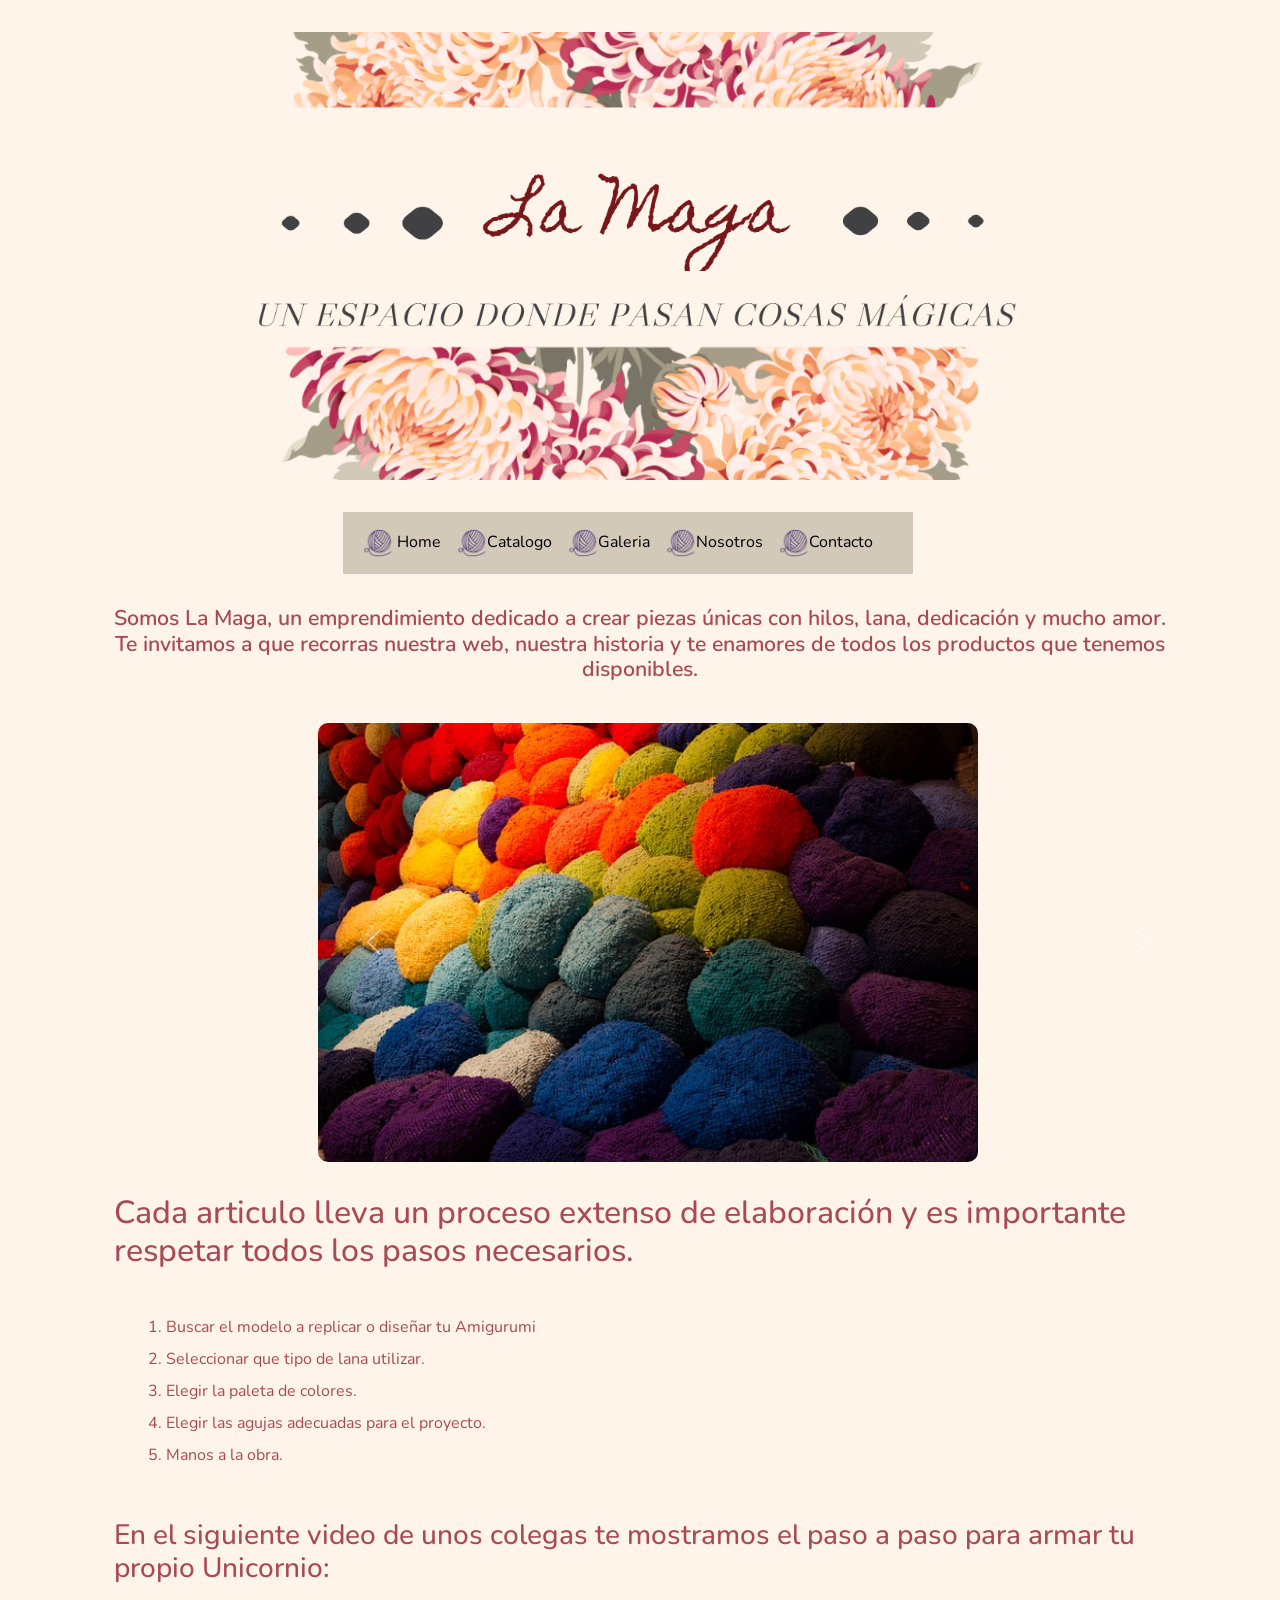
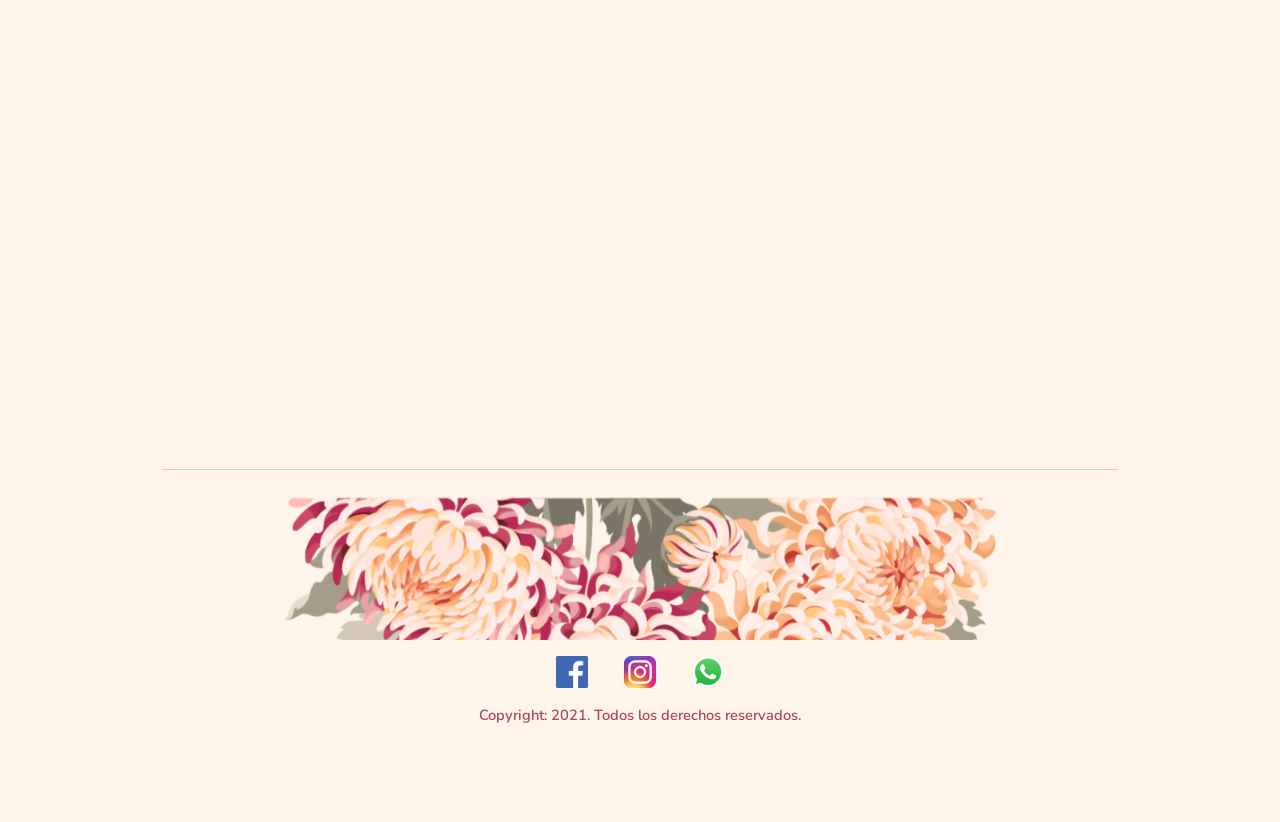
<file: index.html>
<!DOCTYPE html>
<html lang="es">
  <head>
    <meta charset="UTF-8" />
    <meta http-equiv="X-UA-Compatible" content="IE=edge" />
    <meta name="viewport" content="width=device-width, initial-scale=1.0" />
<meta name="keywords" content="amigurumis, lana, tejidos, artesanal, regalos, comics,pokemon, movies, coleccionables, kawaii, tierno"/>
<meta name="description" content="tienda de amigurumis y tejidos online">
<meta property="og:title" content="La Maga Amigurumis">
<meta property="og:description" content="Somos especialistas en la confección de Amigurumis personalizados">
<meta property="og:image" content="imagenes/portada.png">
<link rel="icon" href="imagenes/lana.ico">
<link rel="preconnect" href="https://fonts.googleapis.com" />
    <link rel="preconnect" href="https://fonts.gstatic.com" crossorigin />
    <link
      href="https://fonts.googleapis.com/css2?family=Nunito:ital,wght@0,200;0,300;0,400;0,600;0,700;0,800;0,900;1,200;1,300;1,400;1,600;1,700;1,800;1,900&display=swap"
      rel="stylesheet"/>
    <link rel="preconnect" href="https://fonts.googleapis.com">
<link rel="preconnect" href="https://fonts.gstatic.com" crossorigin>
<link href="https://fonts.googleapis.com/css2?family=MonteCarlo&display=swap" rel="stylesheet">

    <link href="https://cdn.jsdelivr.net/npm/bootstrap@5.0.2/dist/css/bootstrap.min.css" rel="stylesheet" integrity="sha384-EVSTQN3/azprG1Anm3QDgpJLIm9Nao0Yz1ztcQTwFspd3yD65VohhpuuCOmLASjC" crossorigin="anonymous">
    <link rel="stylesheet" href="https://raw.github.com/daneden/animate.css/master/animate.css">
    <link rel="stylesheet" href="css/styles.css" />
    <title>La Maga Amigurumis</title>
  </head>
  <body>

  <div class="container" >

    <div class="row"> 
        <img  class="logo col-12 logo__min" src="imagenes/portada.png" alt="Logo de La Maga" />
      </div>
      
      <div class="row">
        <div class="col-3 col-xs-12"></div>
      <nav class="navbar navbar-expand-lg navbar-light bg-light row  col-6 align-items-center">    
          <button class="navbar-toggler" type="button" data-bs-toggle="collapse" data-bs-target="#navbarNav" aria-controls="navbarNav" aria-expanded="false" aria-label="Toggle navigation">
            <span class="navbar-toggler-icon"></span>
          </button>
          <div class="collapse navbar-collapse" id="navbarNav">
            
            <ul class="navbar-nav">
              <li class="nav-item nav-item__hover">
               
                <a class="nav-link active" aria-current="page" href="index.html"> <img class="lana" src="imagenes/lana.ico" alt="lana">   Home</a>
              </li>
              <li class="nav-item nav-item__hover">
                <a class="nav-link active" aria-current="page" href="html/catalogo.html">  <img class="lana" src="imagenes/lana.ico" alt="lana">Catalogo</a>
              </li> <li class="nav-item nav-item__hover">
                <a class="nav-link active" aria-current="page" href="html/galeria.html">  <img class="lana" src="imagenes/lana.ico" alt="lana">Galeria</a>
              </li> <li class="nav-item nav-item__hover">
                <a class="nav-link active" aria-current="page" href="html/quienessomos.html">  <img class="lana" src="imagenes/lana.ico" alt="lana">Nosotros</a>
              </li>
               <li class="nav-item nav-item__hover">
                <a class="nav-link active" aria-current="page" href="html/contacto.html">  <img class="lana" src="imagenes/lana.ico" alt="lana">Contacto</a>
              </li>
            </ul>
      </nav>
    </div>
      <header class="row"> 
          <h1 class="intro intro__padding">
            Somos La Maga, un emprendimiento dedicado a crear piezas únicas con hilos, lana, dedicación y mucho amor.
             Te invitamos a que recorras nuestra web, nuestra historia y te enamores de todos los productos que tenemos disponibles.
          </h1>
      </header>
    <section class="row section_position">
      <div id="carouselExampleFade" class="carousel slide carousel-fade" data-bs-ride="carousel">
        <div class="carousel-inner">
          <div class="carousel-item active">
            <img  src="imagenes/carousel1.jpg" class="d-block w-75 h-75 carousel__home" alt="lanas y pasatiempos">
          </div>
          <div class="carousel-item">
            <img src="imagenes/carousel2.jpg" class="d-block w-75 h-75 carousel__home" alt="composicion de lana y tejidos">
          </div>
          <div class="carousel-item">
            <img src="imagenes/carousel3.jpg" class="d-block w-75 h-75 carousel__home" alt="lanas importadas">
          </div>
          <div class="carousel-item">
            <img src="imagenes/carousel4.jpg" class="d-block w-75 h-75 carousel__home" alt="lanas importadas">
          </div>
          <div class="carousel-item">
            <img src="imagenes/carousel5.jpg" class="d-block w-75 h-75 carousel__home" alt="lanas importadas">
          </div>
        </div>
        <button class="carousel-control-prev" type="button" data-bs-target="#carouselExampleFade" data-bs-slide="prev">
          <span class="carousel-control-prev-icon" aria-hidden="true"></span>
          <span class="visually-hidden">Previous</span>
        </button>
        <button class="carousel-control-next" type="button" data-bs-target="#carouselExampleFade" data-bs-slide="next">
          <span class="carousel-control-next-icon" aria-hidden="true"></span>
          <span class="visually-hidden">Next</span>
        </button>
      </div>
  </section>

    <div id="youtube">
      <section class="row section__padding">        
          <div>
            <h2 class="h2">
              Cada articulo lleva un proceso extenso de elaboración y es
              importante respetar todos los pasos necesarios.
            </h2>
          </div>
          <div id="listaor">
            <ol>
              <li> Buscar el modelo a replicar o diseñar tu Amigurumi</li>
              <li>Seleccionar que tipo de lana utilizar.</li>
              <li>Elegir la paleta de colores.</li>
              <li>Elegir las agujas adecuadas para el proyecto.</li>
              <li>Manos a la obra.</li>
            </ol>
          </div>
          <div>
            <aside class="row">
              <h3>
                En el siguiente video de unos colegas te mostramos el paso a paso
                para armar tu propio Unicornio:
              </h3>
            </div>
            <div class="row">
              <div class="video">
              <iframe
              
                id="video"
            
                width="460"
                height="315"
                src="https://www.youtube.com/embed/tdktcO8EnSo"
                title="YouTube video player"
                frameborder="0"
                allow="accelerometer; autoplay; clipboard-write; encrypted-media; gyroscope; picture-in-picture"
                allowfullscreen
              ></iframe>
            </div>
            </div>
          </aside>
          </section>
        </div>
      
<div class="footer row">
      <footer>
        <hr>
        <img class="footer-imagen portada__radius" src="imagenes/footer.png" alt="footer">
        <a href="http://facebook.com">
        <img class="redes" src="imagenes/face.png" alt="facebook" /></a>
        <a href="http://instagram.com">
        <img class="redes" src="imagenes/instagram.png" alt="instagram" /></a>
        <a href="https://wa.me/c/5491125611561"> <img class="redes" src="imagenes/whatsapp.png" alt="whatsapp" /></a>
        <p>Copyright: 2021. Todos los derechos reservados.</p>
      </footer>
    </div>
  </div>
    <script src="https://cdn.jsdelivr.net/npm/bootstrap@5.0.2/dist/js/bootstrap.bundle.min.js" integrity="sha384-MrcW6ZMFYlzcLA8Nl+NtUVF0sA7MsXsP1UyJoMp4YLEuNSfAP+JcXn/tWtIaxVXM" crossorigin="anonymous"></script>
<script src="js/archivo.js"></script>  
</body>
</html>
</file>
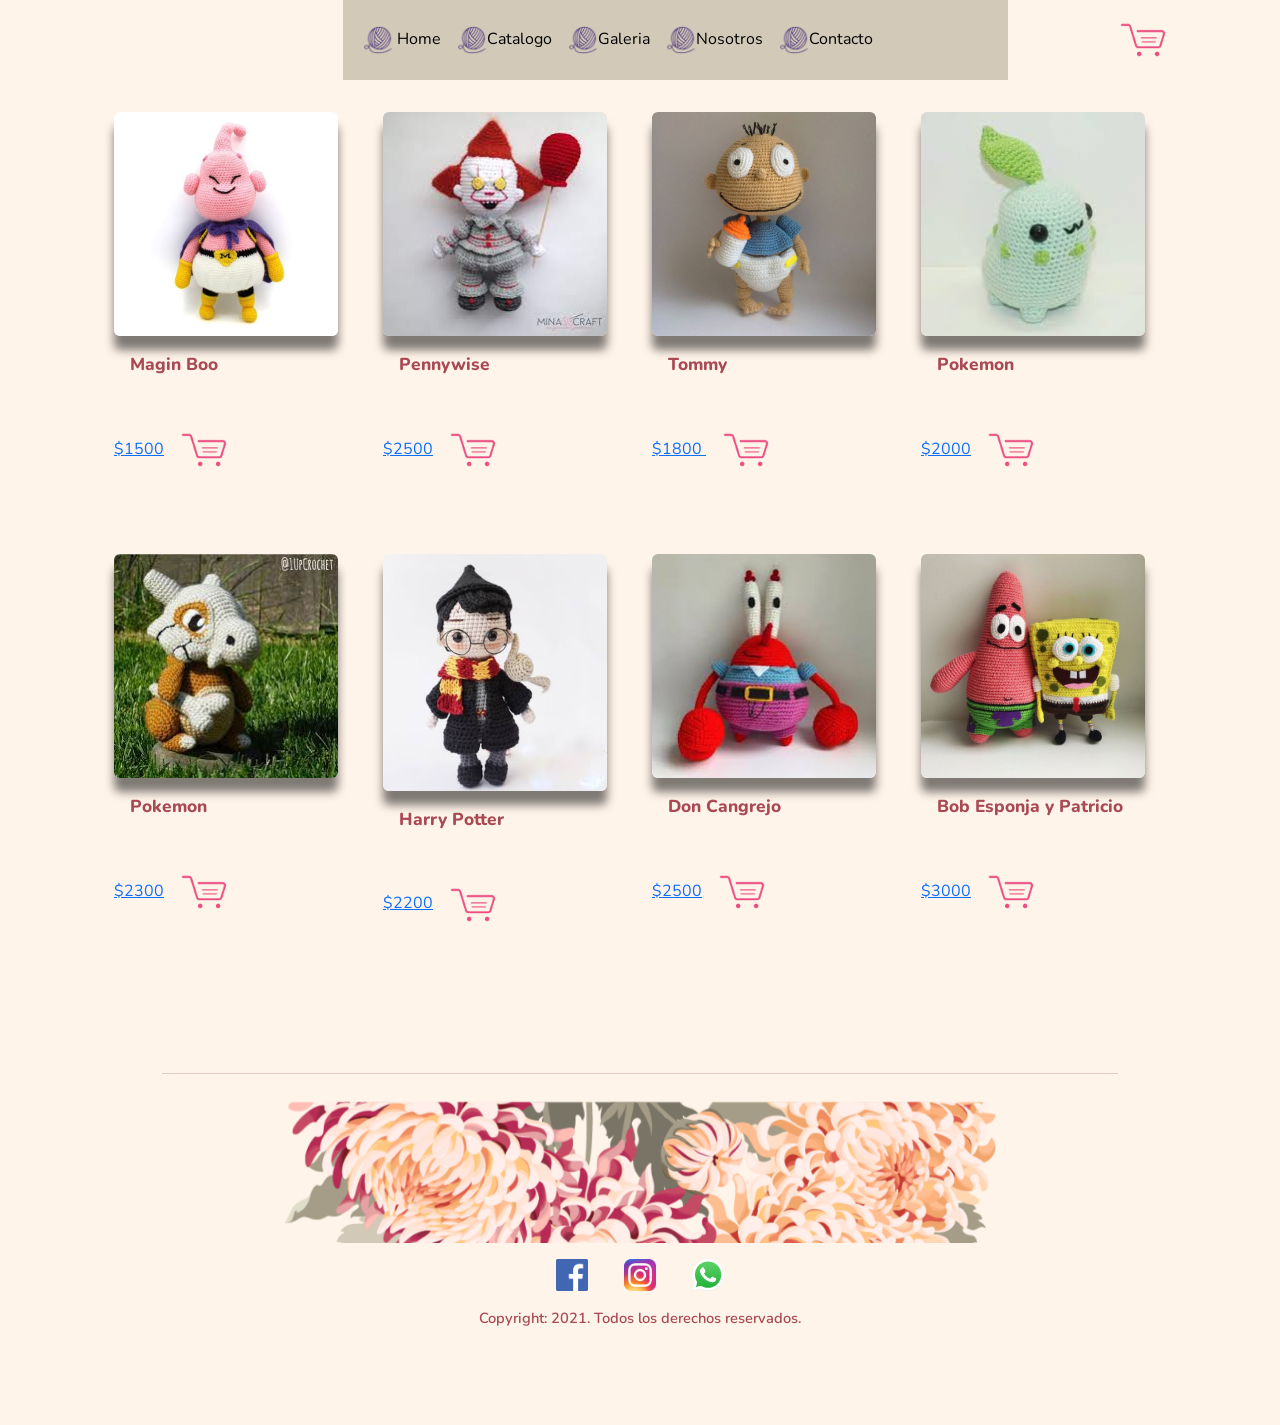
<file: html/catalogo.html>
<!DOCTYPE html>
<html lang="es">
  <head>
    <meta charset="UTF-8" />
    <meta http-equiv="X-UA-Compatible" content="IE=edge" />
    <meta name="viewport" content="width=device-width, initial-scale=1.0" />
    <meta name="keywords" content="amigurumis, lana, tejidos, artesanal, regalos, comics, tierno"/>
<meta name="description" content="tienda de amigurumis y tejidos online">
<meta property="og:title" content="La Maga Amigurumis">
<meta property="og:description" content="Somos especialistas en la confección de Amigurumis personalizados">
<meta property="og:image" content="../imagenes/portada.png">
    <link rel="icon" href="../imagenes/lana.ico">
    <link rel="preconnect" href="https://fonts.googleapis.com" />
    <link rel="preconnect" href="https://fonts.gstatic.com" crossorigin />
    <link
      href="https://fonts.googleapis.com/css2?family=Nunito:ital,wght@0,200;0,300;0,400;0,600;0,700;0,800;0,900;1,200;1,300;1,400;1,600;1,700;1,800;1,900&display=swap"
      rel="stylesheet"
    />
    <link href="https://cdn.jsdelivr.net/npm/bootstrap@5.0.2/dist/css/bootstrap.min.css" rel="stylesheet" integrity="sha384-EVSTQN3/azprG1Anm3QDgpJLIm9Nao0Yz1ztcQTwFspd3yD65VohhpuuCOmLASjC" crossorigin="anonymous">
    <link rel="stylesheet" href="../css/styles.css">
    <title>Catalogo</title>
  </head>

  <body>
    <div class="container">
    <div class="row">
      <div class="col-3"></div>
    <nav class="navbar navbar-expand-lg navbar-light bg-light row  col-7 align-items-center">    
        <button class="navbar-toggler" type="button" data-bs-toggle="collapse" data-bs-target="#navbarNav" aria-controls="navbarNav" aria-expanded="false" aria-label="Toggle navigation">
          <span class="navbar-toggler-icon"></span>
        </button>
        <div class="collapse navbar-collapse" id="navbarNav">
          
          <ul class="navbar-nav">
            <li class="nav-item nav-item__hover">
             
              <a class="nav-link active" aria-current="page" href="../index.html"> <img class="lana" src="../imagenes/lana.ico" alt="lana">   Home</a>
            </li>
            <li class="nav-item nav-item__hover">
              <a class="nav-link active" aria-current="page" href="catalogo.html">  <img class="lana" src="../imagenes/lana.ico" alt="lana">Catalogo</a>
            </li> <li class="nav-item nav-item__hover">
              <a class="nav-link active" aria-current="page" href="galeria.html">  <img class="lana" src="../imagenes/lana.ico" alt="lana">Galeria</a>
            </li> <li class="nav-item nav-item__hover">
              <a class="nav-link active" aria-current="page" href="quienessomos.html">  <img class="lana" src="../imagenes/lana.ico" alt="lana">Nosotros</a>
            </li>
             <li class="nav-item nav-item__hover">
              <a class="nav-link active" aria-current="page" href="contacto.html">  <img class="lana" src="../imagenes/lana.ico" alt="lana">Contacto</a>
            </li>
          </ul>
    </nav>
    
    <div class="col-1"></div>
    <div class="col-1"> <a href="https://mercadopago.com.ar"><img class="carrito" src="../imagenes/carrito.png" alt="carrito de compras"> </div>
    </a></div>
     <div class="row row__padding">
      <div class="col-md-3 col-sm-6 fonts" >
        <img class="imgCatalogo" src="../imagenes/maginboo.jpg" alt="dragonball">
       <p>Magin Boo</p>
        <a href="http://mercadopago.com.ar">$1500<img class="carrito" src="../imagenes/carrito.png" alt="carrito de compras"></a>
      </div>
      <div class="col-md-3 col-sm-6">
        <img class="imgCatalogo" src="../imagenes/pennywise.jpg" alt="payaso">
        <p>Pennywise</p>
        <a href="http://mercadopago.com.ar">$2500<img class="carrito" src="../imagenes/carrito.png" alt="carrito de compras"> </a>
      </div>
      <div class="col-md-3 col-sm-6">
        <img class="imgCatalogo" src="../imagenes/tommy.jpg" alt="rugrats">
        <p>Tommy</p>
        <a href="http://mercadopago.com.ar">$1800 <img class="carrito" src="../imagenes/carrito.png" alt="carrito de compras"> </a>
      </div>
      <div class="col-md-3 col-sm-6">
        <img class="imgCatalogo" src="../imagenes/poke.jpg" alt="pokemon">
        <p> Pokemon</p>
        <a href="http://mercadopago.com.ar">$2000<img class="carrito" src="../imagenes/carrito.png" alt="carrito de compras"></a>
      </div>
    </div>
    <div class="row row__padding">
      <div class="col-md-3 col-sm-6">
        <img class="imgCatalogo" src="../imagenes/pokemon.jpg" alt="pokemon">
        <p>Pokemon</p>
        <a href="http://mercadopago.com.ar">$2300<img class="carrito" src="../imagenes/carrito.png" alt="carrito de compras"></a>
      </div>
      <div class="col-md-3 col-sm-6">
        <img class="imgCatalogo" src="../imagenes/harry.jpg" alt="potter">
        <p>Harry Potter</p>
        <a href="http://mercadopago.com.ar">$2200<img class="carrito" src="../imagenes/carrito.png" alt="carrito de compras"> </a>
              </div>
      <div class="col-md-3 col-sm-6">
        <img class="imgCatalogo" src="../imagenes/cangrejo.jpg" alt="bob">
        <p>Don Cangrejo</p>
        <a href="http://mercadopago.com.ar"> $2500<img class="carrito" src="../imagenes/carrito.png" alt="carrito de compras"></a>
      </div>
      <div class="col-md-3 col-sm-6">
        <img class="imgCatalogo" src="../imagenes/bobesponja.jpg" alt="patricio">
        <p>Bob Esponja y Patricio</p>
        <a href="http://mercadopago.com.ar">$3000<img class="carrito" src="../imagenes/carrito.png" alt="carrito de compras"> </a>
      </div>
    </div>
    <div class="footer row">
      <footer>
        <hr>
        <img class="footer-imagen" src="../imagenes/footer.png" alt="footer">
        <a href="http://facebook.com">
        <img class="redes" src="../imagenes/face.png" alt="facebook" /></a>
        <a href="http://instagram.com">
        <img class="redes" src="../imagenes/instagram.png" alt="instagram" /></a>
        <a href="https://wa.me/c/5491125611561"> <img class="redes" src="../imagenes/whatsapp.png" alt="whatsapp" /></a>
        <p>Copyright: 2021. Todos los derechos reservados.</p>
      </footer>
    </div>
  </div>
   
</div>
<script src="https://cdn.jsdelivr.net/npm/bootstrap@5.0.2/dist/js/bootstrap.bundle.min.js" integrity="sha384-MrcW6ZMFYlzcLA8Nl+NtUVF0sA7MsXsP1UyJoMp4YLEuNSfAP+JcXn/tWtIaxVXM" crossorigin="anonymous"></script>
  </body>
</html>
</file>
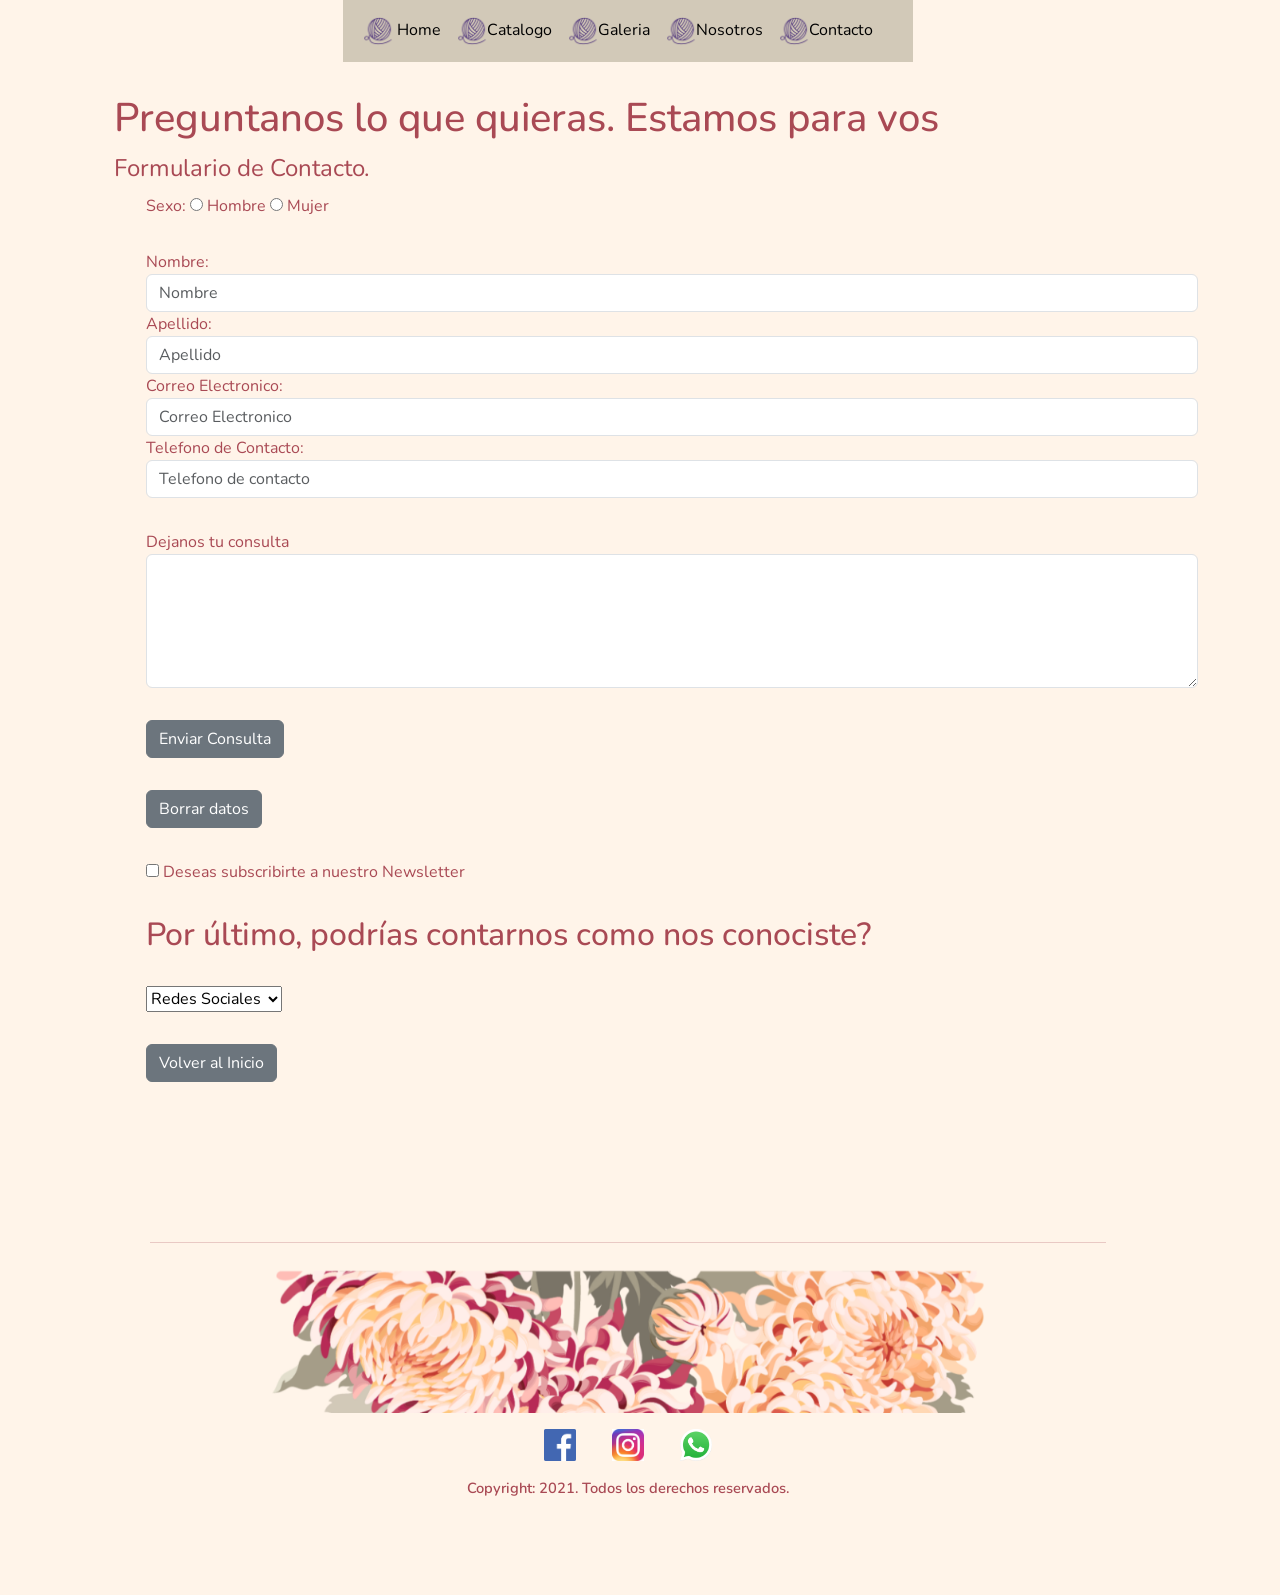
<file: html/contacto.html>
<!DOCTYPE html>
<html lang="es">

<head>
    <meta charset="UTF-8">
    <meta http-equiv="X-UA-Compatible" content="IE=edge">
    <meta name="viewport" content="width=device-width, initial-scale=1.0" />
    <meta name="keywords" content="amigurumis, lana, tejidos, artesanal, regalos, comics, tierno"/>
<meta name="description" content="tienda de amigurumis y tejidos online">
<meta property="og:title" content="La Maga Amigurumis">
<meta property="og:description" content="Somos especialistas en la confección de Amigurumis personalizados">
<meta property="og:image" content="../imagenes/portada.png">
    <link rel="icon" href="../imagenes/lana.ico">
    <link rel="preconnect" href="https://fonts.googleapis.com">
    <link rel="preconnect" href="https://fonts.gstatic.com" crossorigin>
    <link
        href="https://fonts.googleapis.com/css2?family=Nunito:ital,wght@0,200;0,300;0,400;0,600;0,700;0,800;0,900;1,200;1,300;1,400;1,600;1,700;1,800;1,900&display=swap"
        rel="stylesheet">
        <link href="https://cdn.jsdelivr.net/npm/bootstrap@5.0.2/dist/css/bootstrap.min.css" rel="stylesheet" integrity="sha384-EVSTQN3/azprG1Anm3QDgpJLIm9Nao0Yz1ztcQTwFspd3yD65VohhpuuCOmLASjC" crossorigin="anonymous">
    <link rel="stylesheet" href="../css/styles.css">
    <title>Contacto</title>
</head>

<body>
  <div class="container">
    <div class="row">
      <div class="col-3"></div>
    <nav class="navbar navbar-expand-lg navbar-light bg-light row  col-6 align-items-center">    
        <button class="navbar-toggler" type="button" data-bs-toggle="collapse" data-bs-target="#navbarNav" aria-controls="navbarNav" aria-expanded="false" aria-label="Toggle navigation">
          <span class="navbar-toggler-icon"></span>
        </button>
        <div class="collapse navbar-collapse" id="navbarNav">
          
          <ul class="navbar-nav">
            <li class="nav-item nav-item__hover">
             
              <a class="nav-link active" aria-current="page" href="../index.html"> <img class="lana" src="../imagenes/lana.ico" alt="lana">   Home</a>
            </li>
            <li class="nav-item nav-item__hover">
              <a class="nav-link active" aria-current="page" href="catalogo.html">  <img class="lana" src="../imagenes/lana.ico" alt="lana">Catalogo</a>
            </li> <li class="nav-item nav-item__hover">
              <a class="nav-link active" aria-current="page" href="galeria.html">  <img class="lana" src="../imagenes/lana.ico" alt="lana">Galeria</a>
            </li> <li class="nav-item nav-item__hover">
              <a class="nav-link active" aria-current="page" href="quienessomos.html">  <img class="lana" src="../imagenes/lana.ico" alt="lana">Nosotros</a>
            </li>
             <li class="nav-item nav-item__hover">
              <a class="nav-link active" aria-current="page" href="contacto.html">  <img class="lana" src="../imagenes/lana.ico" alt="lana">Contacto</a>
            </li>
          </ul>
    </nav>

    <section class="contacto">
        <h1>Preguntanos lo que quieras. Estamos para vos</h1>
        <fieldset class="form">
            <legend>Formulario de Contacto.</legend>
            <form action="#">
                <div class="genero">
                    <span>Sexo:</span>

                    <input  type="radio" value="Hombre" name="Sexo" id="id_masculino">
                    <label  for="masculino">Hombre</label>
                    <input   type="radio" value="Mujer" name="Sexo" id="id_femenino">
                    <label  for=femenino">Mujer</label>
                </div>

                <div class="genero">
                    <label class="form-group" for="Nombre">Nombre:</label>
                    <input class="form-control" type="text" name="Nombre" id="nombre" placeholder="Nombre">

                    <label class="form-group" for="Apellido">Apellido:</label>
                    <input class="form-control" type="text" name="Apellido" id="Apellido" placeholder="Apellido">

                    <label class="form-group" for="email">Correo Electronico:</label>
                    <input class="form-control" type="email" name="email" id="Correo Electronico" placeholder="Correo Electronico">

                    <label class="form-group" for="Telefono">Telefono de Contacto:</label>
                    <input class="form-control" type="text" name="Telefono" id="Telefono" placeholder="Telefono de contacto">
                </div>

                <div class="genero">
                    <label class="form-group" for="consulta">Dejanos tu consulta</label>
                    <textarea class="form-control" name="consulta" id="consulta" cols="130" rows="5"></textarea>
                </div>
                <div class="genero">
                    <input class="btn btn-secondary" type="submit" value="Enviar Consulta">
                </div>
                <div class="genero">
                    <input class="btn btn-secondary" type="reset" value="Borrar datos">
                </div>
                <div class="genero">
                    <input  type="checkbox" name="Newsletter" value="Deseas subscribirte a nuestro Newsletter">
                    <label class="form-group" for="Newsletter">Deseas subscribirte a nuestro Newsletter</label>
                </div>

                <h2>
                    <element class="genero"> Por último, podrías contarnos como nos conociste?</element>
                </h2>
                <div class="genero">
                    <select  name="Llegada" id="Id_Marketing">
                        <option value="RS">Redes Sociales</option>
                        <option value="G">Google</option>
                        <option value="R">Recomendación</option>
                        <option value="Ad">Publicidad</option>
                    </select>
                </div>
             
                
        </fieldset>
        </form>
<div>
        <a  class="btn btn-secondary boton__position" href="../index.html">Volver al Inicio</a> </li>
    </div>
    </section>


    <div class="footer row">
      <footer>
        <hr>
        <img class="footer-imagen" src="../imagenes/footer.png" alt="footer">
        <a href="http://facebook.com">
        <img class="redes" src="../imagenes/face.png" alt="facebook" /></a>
        <a href="http://instagram.com">
        <img class="redes" src="../imagenes/instagram.png" alt="instagram" /></a>
        <a href="https://wa.me/c/5491125611561"> <img class="redes" src="../imagenes/whatsapp.png" alt="whatsapp" /></a>
        <p>Copyright: 2021. Todos los derechos reservados.</p>
      </footer>
    </div>
</body>

</html>
</file>
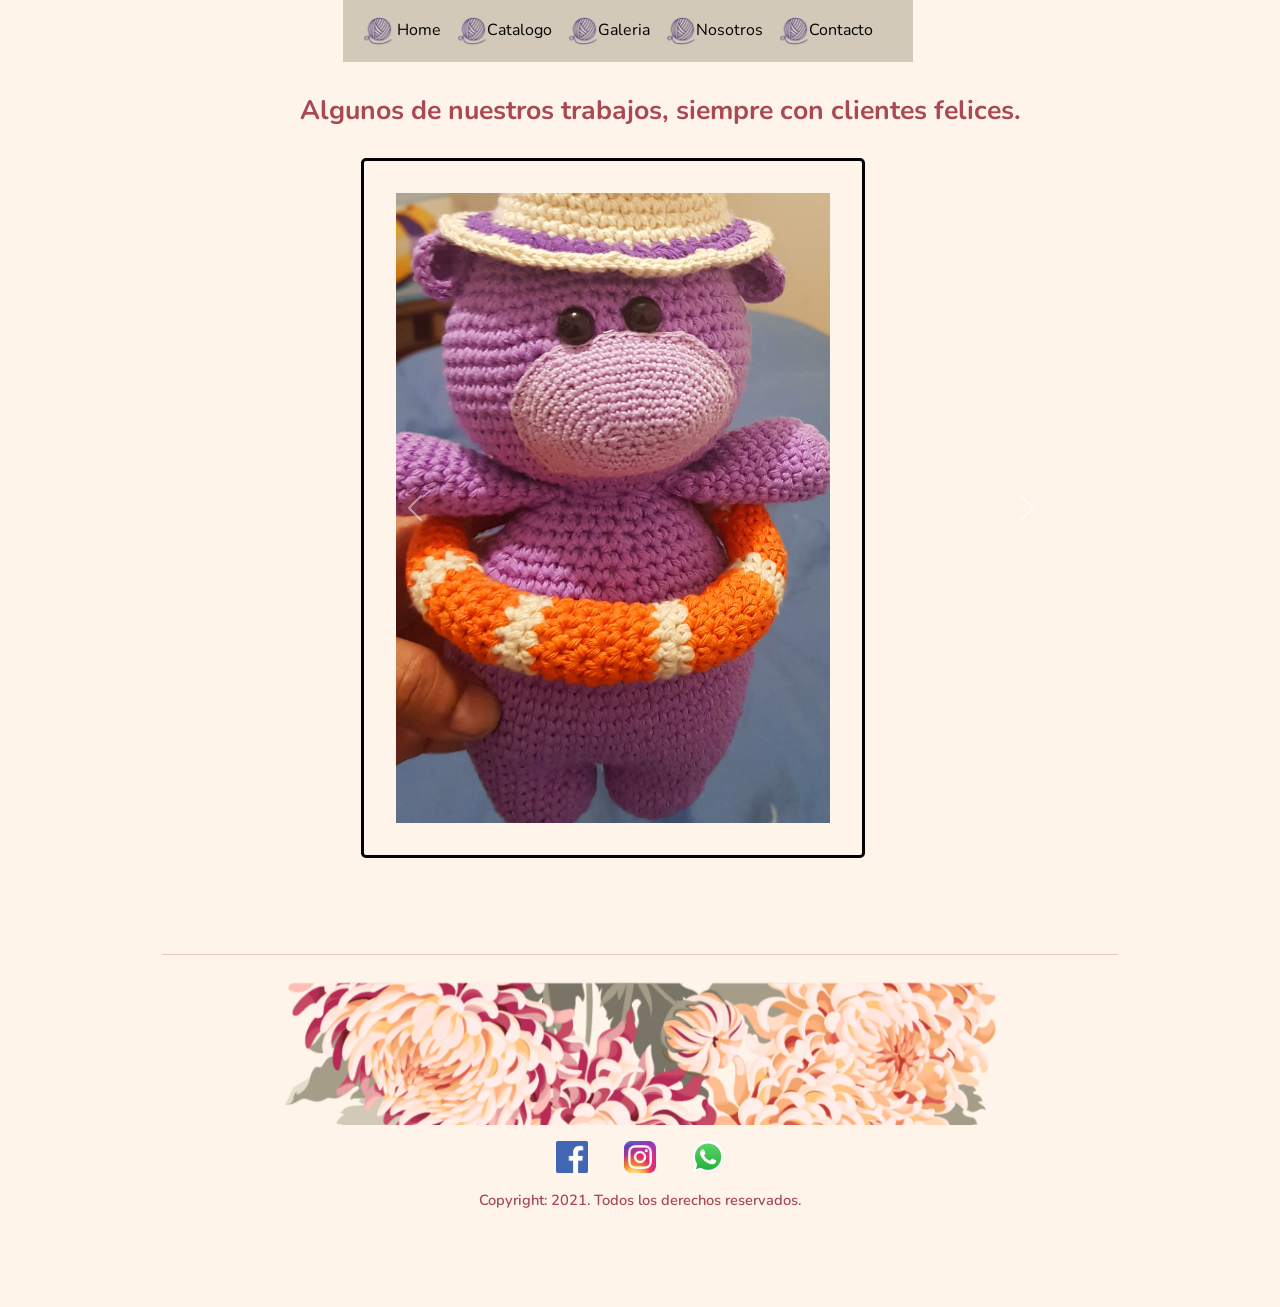
<file: html/galeria.html>
<!DOCTYPE html>
<html lang="es">
  <head>
    <meta charset="UTF-8" />
    <meta http-equiv="X-UA-Compatible" content="IE=edge" />
    <meta name="viewport" content="width=device-width, initial-scale=1.0" />
    <meta name="keywords" content="amigurumis, lana, tejidos, artesanal, regalos, comics, tierno"/>
<meta name="description" content="tienda de amigurumis y tejidos online">
<meta property="og:title" content="La Maga Amigurumis">
<meta property="og:description" content="Somos especialistas en la confección de Amigurumis personalizados">
<meta property="og:image" content="../imagenes/portada.png">
    <link rel="icon" href="../imagenes/lana.ico">
    <link rel="preconnect" href="https://fonts.googleapis.com" />
    <link rel="preconnect" href="https://fonts.gstatic.com" crossorigin />
    <link
      href="https://fonts.googleapis.com/css2?family=Nunito:ital,wght@0,200;0,300;0,400;0,600;0,700;0,800;0,900;1,200;1,300;1,400;1,600;1,700;1,800;1,900&display=swap"
      rel="stylesheet"
    />
    <link href="https://cdn.jsdelivr.net/npm/bootstrap@5.0.2/dist/css/bootstrap.min.css" rel="stylesheet" integrity="sha384-EVSTQN3/azprG1Anm3QDgpJLIm9Nao0Yz1ztcQTwFspd3yD65VohhpuuCOmLASjC" crossorigin="anonymous">
   
    <link rel="stylesheet" href="../css/styles.css">
    <title>Galeria</title>
  </head>

  <body>
    <div class="container">
      <div class="row">
        <div class="col-3"></div>
      <nav class="navbar navbar-expand-lg navbar-light bg-light row  col-6 col-xs-1 align-items-center">    
          <button class="navbar-toggler" type="button" data-bs-toggle="collapse" data-bs-target="#navbarNav" aria-controls="navbarNav" aria-expanded="false" aria-label="Toggle navigation">
            <span class="navbar-toggler-icon"></span>
          </button>
          <div class="collapse navbar-collapse" id="navbarNav">
            
            <ul class="navbar-nav">
              <li class="nav-item nav-item__hover">
               
                <a class="nav-link active" aria-current="page" href="../index.html"> <img class="lana" src="../imagenes/lana.ico" alt="lana">   Home</a>
              </li>
              <li class="nav-item nav-item__hover">
                <a class="nav-link active" aria-current="page" href="catalogo.html">  <img class="lana" src="../imagenes/lana.ico" alt="lana">Catalogo</a>
              </li> <li class="nav-item nav-item__hover">
                <a class="nav-link active" aria-current="page" href="galeria.html">  <img class="lana" src="../imagenes/lana.ico" alt="lana">Galeria</a>
              </li> <li class="nav-item nav-item__hover">
                <a class="nav-link active" aria-current="page" href="quienessomos.html">  <img class="lana" src="../imagenes/lana.ico" alt="lana">Nosotros</a>
              </li>
               <li class="nav-item nav-item__hover">
                <a class="nav-link active" aria-current="page" href="contacto.html">  <img class="lana" src="../imagenes/lana.ico" alt="lana">Contacto</a>
              </li>
            </ul>
      </nav>
    <section class="row">
        <h1 id="galeria">Algunos de nuestros trabajos, siempre con clientes felices.</h1>
        <div class="col-3"></div>
         <div class="col-sm-12 col-md-8">

        <div id="carouselExampleControls" class="carousel slide" data-bs-ride="carousel">
  <div class="carousel-inner">
    <div class="carousel-item active">
      <img class="carousel__bordes carousel__min" src="../imagenes/hipo.jpeg" class="d-block w-100 h-100" alt="hipopotamo">
    </div>
    <div class="carousel-item">
      <img  class="carousel__bordes carousel__min"src="../imagenes/perri.jpg" class="d-block w-100 h-100" alt="perro colorido">
    </div>
    <div class="carousel-item">
      <img  class="carousel__bordes carousel__min"src="../imagenes/uni.jpg" class="d-block w-100 h-100" alt="Unicornio">
    </div>
    <div class="carousel-item">
      <img class="carousel__bordes carousel__min" src="../imagenes/eve1.jpg" class="d-block w-100 h-100" alt="Pokemon">
    </div>
    <div class="carousel-item">
      <img class="carousel__bordes carousel__min" src="../imagenes/rana.jpeg" class="d-block w-100 h-100" alt="rana">
    </div>
    <div class="carousel-item">
      <img class="carousel__bordes carousel__min" src="../imagenes/zorrito.jpg" class="d-block w-100 h-100" alt="zorro tejido">
    </div>
    <div class="carousel-item">
      <img class="carousel__bordes carousel__min" src="../imagenes/Ovejita.jpg" class="d-block w-100 h-100" alt="oveja amigurumi">
    </div>
  
  <button class="carousel-control-prev" type="button" data-bs-target="#carouselExampleControls" data-bs-slide="prev">
    <span class="carousel-control-prev-icon" aria-hidden="true"></span>
    <span class="visually-hidden">Previous</span>
  </button>
  <button class="carousel-control-next" type="button" data-bs-target="#carouselExampleControls" data-bs-slide="next">
    <span class="carousel-control-next-icon" aria-hidden="true"></span>
    <span class="visually-hidden">Next</span>
  </button>
</div>
</section>


<div class="col">
  <div class="footer row">
    <footer>
      <hr>
      <img class="footer-imagen" src="../imagenes/footer.png" alt="footer">
      <a href="http://facebook.com">
      <img class="redes" src="../imagenes/face.png" alt="facebook" /></a>
      <a href="http://instagram.com">
      <img class="redes" src="../imagenes/instagram.png" alt="instagram" /></a>
      <a href="https://wa.me/c/5491125611561"> <img class="redes" src="../imagenes/whatsapp.png" alt="whatsapp" /></a>
      <p>Copyright: 2021. Todos los derechos reservados.</p>
    </footer>
  </div>
<script src="https://cdn.jsdelivr.net/npm/bootstrap@5.0.2/dist/js/bootstrap.bundle.min.js" integrity="sha384-MrcW6ZMFYlzcLA8Nl+NtUVF0sA7MsXsP1UyJoMp4YLEuNSfAP+JcXn/tWtIaxVXM" crossorigin="anonymous"></script>
</div>
</body>
</html>
</file>
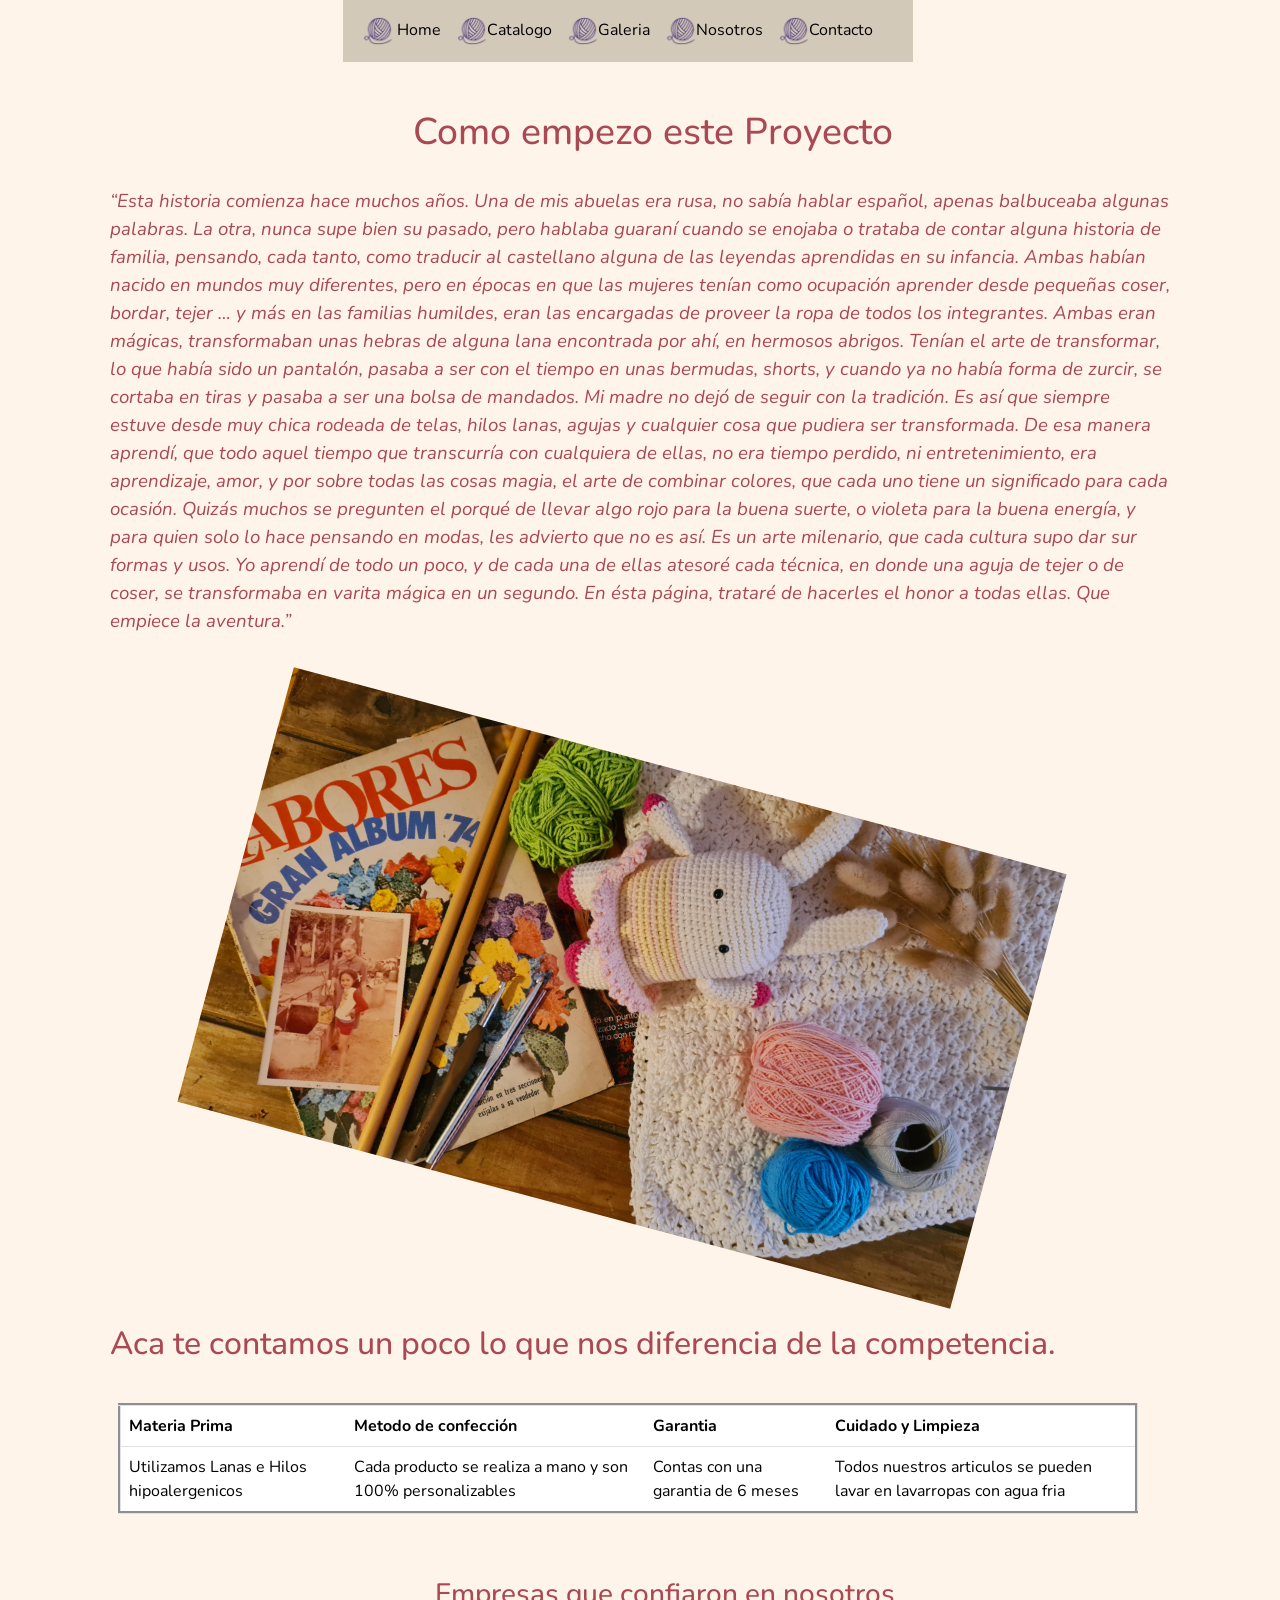
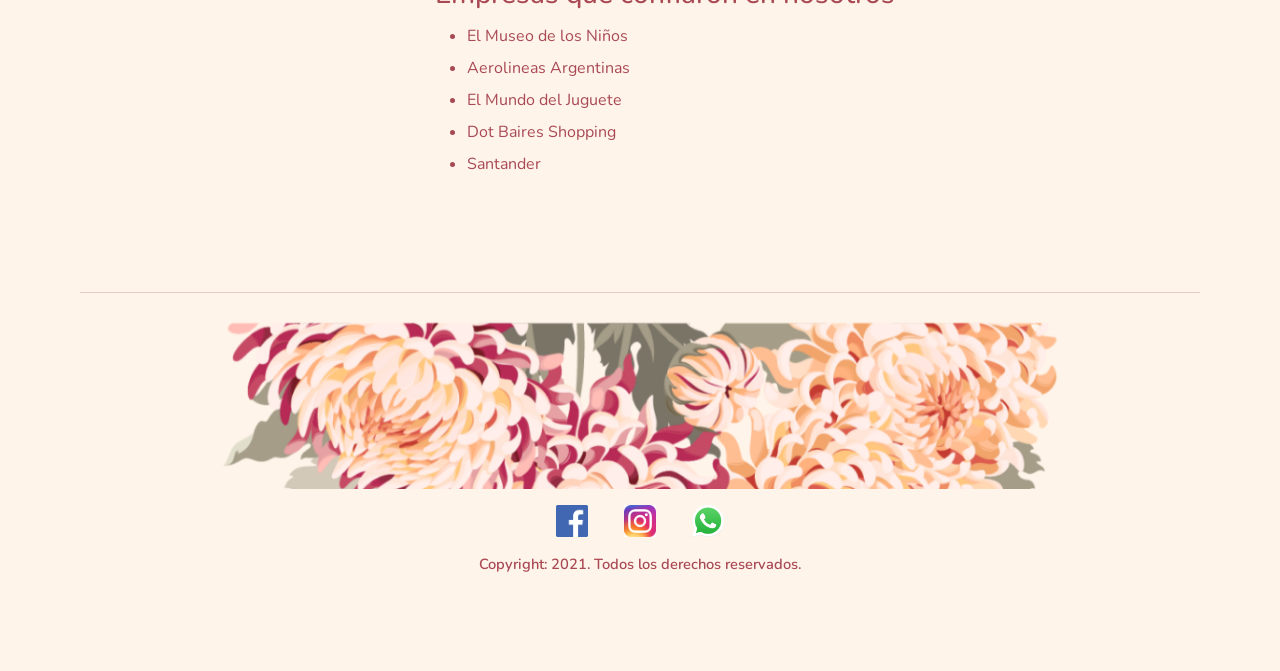
<file: html/quienessomos.html>
<!DOCTYPE html>
<html lang="es">

<head>
    <meta charset="UTF-8">
    <meta http-equiv="X-UA-Compatible" content="IE=edge">
    <meta name="viewport" content="width=device-width, initial-scale=1.0" />
    <meta name="keywords" content="amigurumis, lana, tejidos, artesanal, regalos, comics, tierno"/>
<meta name="description" content="tienda de amigurumis y tejidos online">
<meta property="og:title" content="La Maga Amigurumis">
<meta property="og:description" content="Somos especialistas en la confección de Amigurumis personalizados">
<meta property="og:image" content="../imagenes/portada.png">
    <link rel="icon" href="../imagenes/lana.ico">
<link rel="preconnect" href="https://fonts.googleapis.com">
<link rel="preconnect" href="https://fonts.gstatic.com" crossorigin>
<link href="https://fonts.googleapis.com/css2?family=Nunito:ital,wght@0,200;0,300;0,400;0,600;0,700;0,800;0,900;1,200;1,300;1,400;1,600;1,700;1,800;1,900&display=swap" rel="stylesheet">
<link href="https://cdn.jsdelivr.net/npm/bootstrap@5.0.2/dist/css/bootstrap.min.css" rel="stylesheet" integrity="sha384-EVSTQN3/azprG1Anm3QDgpJLIm9Nao0Yz1ztcQTwFspd3yD65VohhpuuCOmLASjC" crossorigin="anonymous">    
<link rel="stylesheet" href="../css/styles.css">
<title>Quienes Somos</title>
</head>

<body>
  <div class="container">
    <div class="row">
      <div class="col-3"></div>
    <nav class="navbar navbar-expand-lg navbar-light bg-light row  col-6 align-items-center">    
        <button class="navbar-toggler" type="button" data-bs-toggle="collapse" data-bs-target="#navbarNav" aria-controls="navbarNav" aria-expanded="false" aria-label="Toggle navigation">
          <span class="navbar-toggler-icon"></span>
        </button>
        <div class="collapse navbar-collapse" id="navbarNav">
          
          <ul class="navbar-nav">
            <li class="nav-item nav-item__hover">
             
              <a class="nav-link active" aria-current="page" href="../index.html"> <img class="lana" src="../imagenes/lana.ico" alt="lana">   Home</a>
            </li>
            <li class="nav-item nav-item__hover">
              <a class="nav-link active" aria-current="page" href="catalogo.html">  <img class="lana" src="../imagenes/lana.ico" alt="lana">Catalogo</a>
            </li> <li class="nav-item nav-item__hover">
              <a class="nav-link active" aria-current="page" href="galeria.html">  <img class="lana" src="../imagenes/lana.ico" alt="lana">Galeria</a>
            </li> <li class="nav-item nav-item__hover">
              <a class="nav-link active" aria-current="page" href="quienessomos.html">  <img class="lana" src="../imagenes/lana.ico" alt="lana">Nosotros</a>
            </li>
             <li class="nav-item nav-item__hover">
              <a class="nav-link active" aria-current="page" href="contacto.html">  <img class="lana" src="../imagenes/lana.ico" alt="lana">Contacto</a>
            </li>
          </ul>
    </nav>
  </div>

    <section class="historia row">
      <div class="col-3"></div>
    <h1 class="somos col-6 col">Como empezo este Proyecto</h1>
   <p class="somos-texto col-sm-12">“Esta historia comienza hace muchos años.
    Una de mis abuelas era rusa, no sabía hablar español, apenas balbuceaba algunas palabras. La otra, nunca supe bien su pasado, pero hablaba guaraní cuando se enojaba o trataba de contar alguna historia de familia, pensando, cada tanto, como traducir al castellano alguna de las leyendas aprendidas en su infancia. Ambas habían nacido en mundos muy diferentes, pero en épocas en que las mujeres tenían como ocupación aprender desde pequeñas coser, bordar, tejer … y más en las familias humildes, eran las encargadas de proveer la ropa de todos los integrantes.
    Ambas eran mágicas, transformaban unas hebras de alguna lana encontrada por ahí, en hermosos abrigos. Tenían el arte de transformar, lo que había sido un pantalón, pasaba a ser con el tiempo en unas bermudas, shorts, y cuando ya no había forma de zurcir, se cortaba en tiras y pasaba a ser una bolsa de mandados.
    Mi madre no dejó de seguir con la tradición. Es así que siempre estuve desde muy chica rodeada de telas, hilos lanas, agujas y cualquier cosa que pudiera ser transformada. De esa manera aprendí, que todo aquel tiempo que transcurría con cualquiera de ellas, no era tiempo perdido, ni entretenimiento, era aprendizaje, amor, y por sobre todas las cosas magia, el arte de combinar colores, que cada uno tiene un significado para cada ocasión.
    Quizás muchos se pregunten el porqué de llevar algo rojo para la buena suerte, o violeta para la buena energía, y para quien solo lo hace pensando en modas, les advierto que no es así. Es un arte milenario, que cada cultura supo dar sur formas y usos.
    Yo aprendí de todo un poco, y de cada una de ellas atesoré cada técnica, en donde una aguja de tejer o de coser, se transformaba en varita mágica en un segundo.
    En ésta página, trataré de hacerles el honor a todas ellas.
    Que empiece la aventura.”
    </p>
    <div class="historia-caja">
        <img class="historia-imagen" src="../imagenes/recuerdo.jpg" alt="recuerdo">
  
    <h2>Aca te contamos un poco lo que nos diferencia de la competencia.</h2>

  </div>



<div class="row table_position">
    <table border="3" cellpadding="12px" class="table">

            <tr>
                <th> Materia Prima</th>
                <th> Metodo de confección </th>
                <th> Garantia </th>
                <th> Cuidado y Limpieza </th>
            </tr>
            <tr>
                <td>Utilizamos Lanas e Hilos hipoalergenicos</td>
                <td>Cada producto se realiza a mano y son 100% personalizables</td>
                <td> Contas con una garantia de 6 meses</td>
                <td>Todos nuestros articulos se pueden lavar en lavarropas con agua fria</td>

            </tr>
        </table>
      </div>
    </section>
</div>
<div>
<aside class="row">
<div class="col-4"></div>
<div class="col-6">
    <h3>Empresas que confiaron en nosotros</h3>
    <ul class="menu">
        <li class>El Museo de los Niños</li>
        <li> Aerolineas Argentinas</li>
        <li>El Mundo del Juguete</li>
        <li>Dot Baires Shopping</li>
        <li>Santander</li>
    </ul>
  </div>
</aside>
</div>
<div class="footer row">
  <footer>
    <hr>
    <img class="footer-imagen" src="../imagenes/footer.png" alt="footer">
    <a href="http://facebook.com">
    <img class="redes" src="../imagenes/face.png" alt="facebook" /></a>
    <a href="http://instagram.com">
    <img class="redes" src="../imagenes/instagram.png" alt="instagram" /></a>
    <a href="https://wa.me/c/5491125611561"> <img class="redes" src="../imagenes/whatsapp.png" alt="whatsapp" /></a>
    <p>Copyright: 2021. Todos los derechos reservados.</p>
  </footer>
</div>
</div>
</body>
</html>
</file>
<file: css/styles.css>
@charset "UTF-8";
* {
  margin: 0;
  padding: 0;
}

body {
  color: #a94954;
  font-family: "Nunito", sans-serif;
  background-color: #fff4e9;
  /* Footer común a todas las páginas*/
}

body .lana {
  width: 30px;
}

body .logo {
  height: 30rem;
  width: 60rem;
  margin-left: 5rem;
  margin-top: 2rem;
  padding-top: 2 rem;
  padding-bottom: 2rem;
}

@media (max-width: 767px) {
  body .logo__min {
    height: 30rem;
    width: 60rem;
    margin-top: 2rem;
    padding-top: 2 rem;
    padding-bottom: 2rem;
  }
}

body .section_position {
  margin-left: 14rem;
}

body .lana__tamano {
  width: 10rem;
  height: 10rem;
}

body .nav-item__hover:hover {
  border-radius: 3px;
  -webkit-box-shadow: 0px 14px 10px rgba(0, 0, 0, 0.5);
          box-shadow: 0px 14px 10px rgba(0, 0, 0, 0.5);
}

body .carousel__home {
  border-radius: 10px;
}

body .intro {
  font-weight: 600;
  text-align: center;
  font-size: 16pt;
}

body .intro__padding {
  padding: 2rem;
}

body .section__padding {
  padding: 2rem;
}

body .video {
  margin-top: 2rem;
  display: -webkit-box;
  display: -ms-flexbox;
  display: flex;
  -webkit-box-pack: center;
      -ms-flex-pack: center;
          justify-content: center;
  -webkit-box-align: center;
      -ms-flex-align: center;
          align-items: center;
}

body .footer {
  -ms-grid-column: 1;
  -ms-grid-column-span: 3;
  grid-column: 1/4;
  text-align-last: center;
  font-size: 11pt;
  font-weight: 600;
  padding: 5rem;
}

/* Galeria*/
#menuGaleria {
  text-align: end;
}

#galeria {
  margin: 2rem;
  text-align: center;
  font-size: 20pt;
  font-weight: bold;
  text-align: center;
}

@media (min-width: 768px) {
  .carousel__bordes {
    border-radius: 5px;
    width: 70%;
    height: 700px;
    padding: 2rem;
    border: 3px solid #000;
  }
}

@media (max-width: 767px) {
  .carousel__min {
    width: 80%;
    height: 80%;
    padding: 10px;
    border: 3px solid #000;
    margin-left: 2rem;
  }
}

.bg-light {
  background-color: #d2c9b8 !important;
  background-size: cover;
}

#listaor {
  text-align: start;
  font-size: 12pt;
  margin: 1rem;
  padding: 1rem;
  line-height: 2rem;
}

.redes {
  justify-items: end;
  margin: 1rem;
  width: 2rem;
  height: 2rem;
}

.redes:hover {
  height: 37px;
  border-radius: 6px;
  -webkit-box-shadow: 0px 14px 10px rgba(0, 0, 0, 0.5);
          box-shadow: 0px 14px 10px rgba(0, 0, 0, 0.5);
}

.footer-imagen {
  width: 100%;
}

/* Catalogo*/
.carrito {
  padding: 1rem;
  height: 5rem;
  width: 5rem;
}

.row__padding {
  padding: 2rem;
}

.row__padding P {
  text-align: justify;
  padding: 1rem;
  font-weight: 800;
  font-size: 13pt;
  font-family: "Nunito", sans-serif;
  color: #a94954;
}

#catalogoMenu {
  margin: 2rem;
  text-align: end;
}

.imgCatalogo {
  width: 14rem;
  border-radius: 6px;
  -webkit-box-shadow: 0px 14px 10px rgba(0, 0, 0, 0.5);
          box-shadow: 0px 14px 10px rgba(0, 0, 0, 0.5);
  -webkit-transition: all 500ms ease-out;
  transition: all 500ms ease-out;
}

.imgCatalogo:hover {
  width: 16rem;
}

/* Quienes Somos*/
.somos {
  margin: 2rem;
  font-size: 28pt;
}

.somos-texto {
  font-style: italic;
  font-size: 14pt;
  font-weight: 400;
}

#tabla {
  margin: 2rem;
}

.menu ul {
  margin: 1rem;
}

.menu li {
  line-height: 2rem;
}

.table_position {
  padding: 2rem;
}

/*Contacto*/
.contacto {
  margin: 2rem;
  padding-bottom: 2rem;
}

.genero {
  margin: 2rem;
}

.historia {
  margin: 1rem;
}

.historia-imagen {
  -webkit-transform: rotate(12deg);
          transform: rotate(12deg);
  -webkit-transform: rotateZ(15deg);
          transform: rotateZ(15deg);
  margin: 7rem;
  width: 50rem;
}

.boton__position {
  margin-left: 2rem;
}
/*# sourceMappingURL=styles.css.map */
</file>
